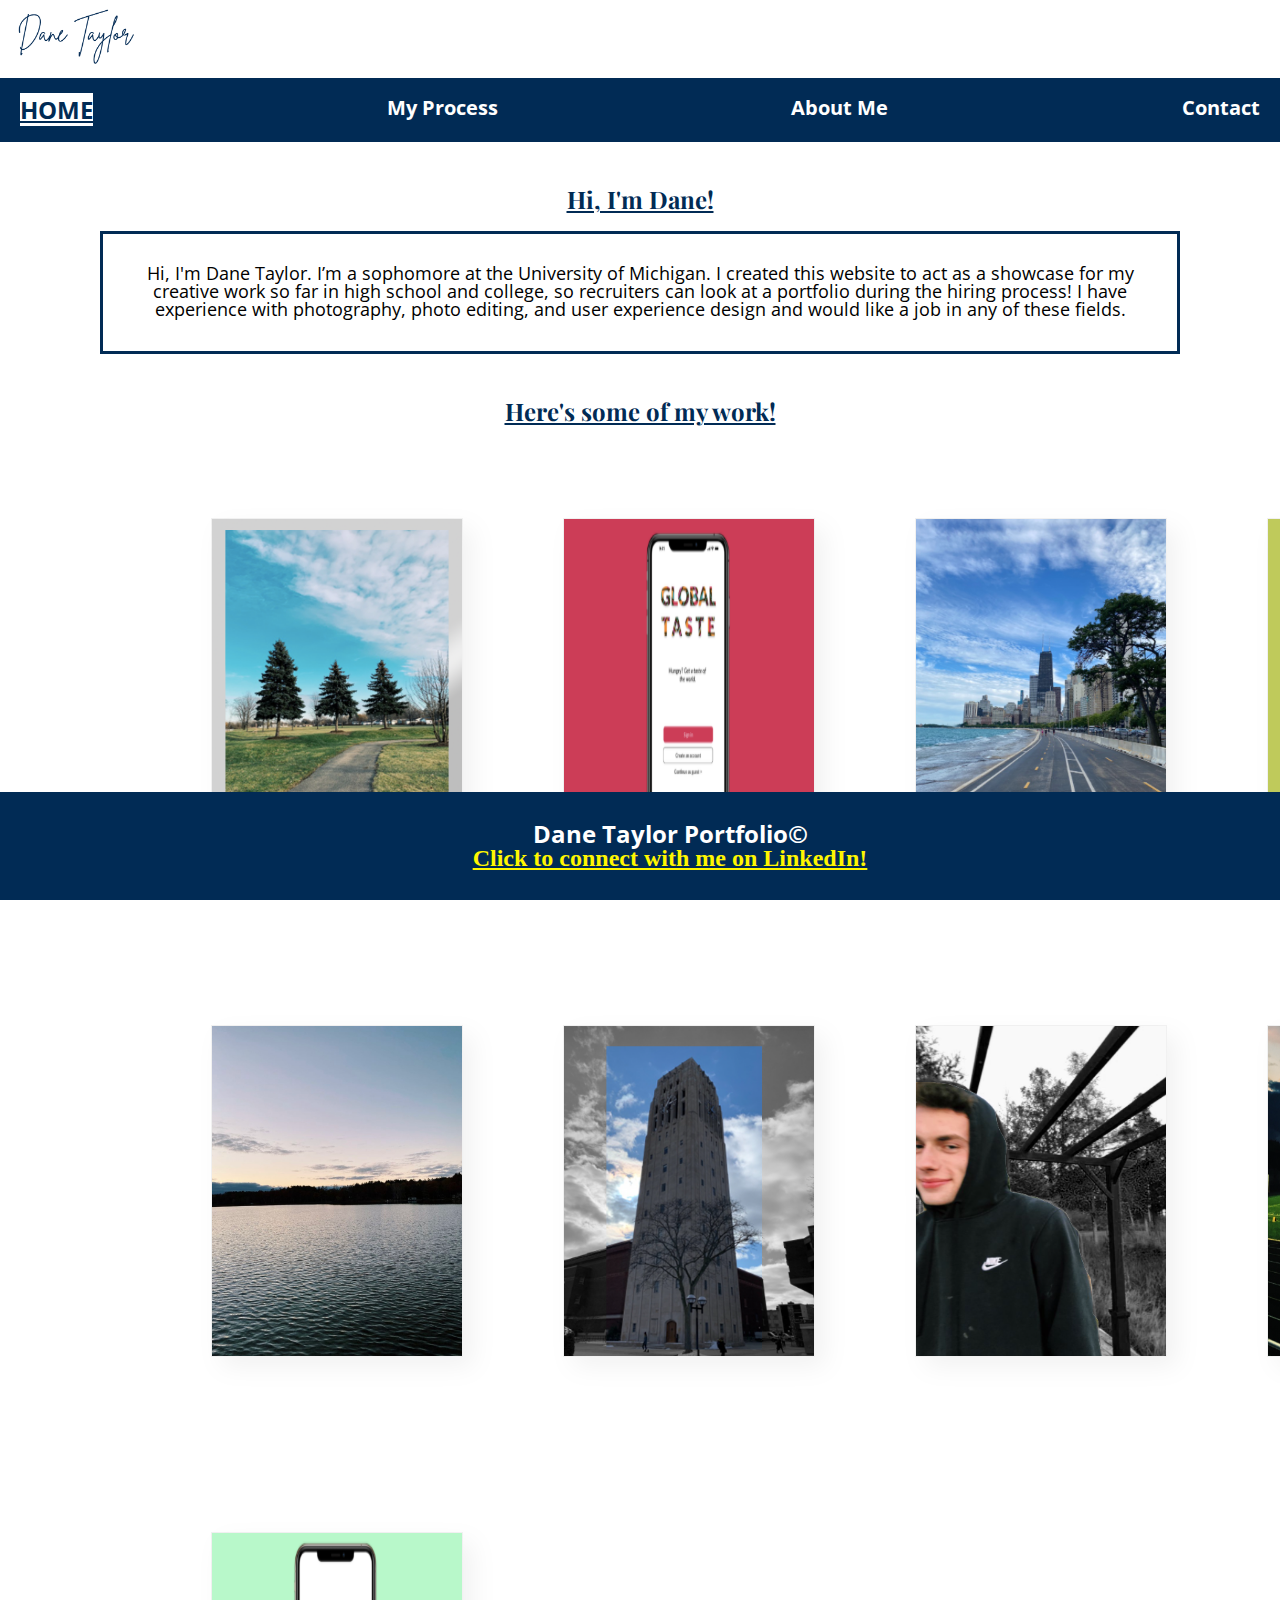
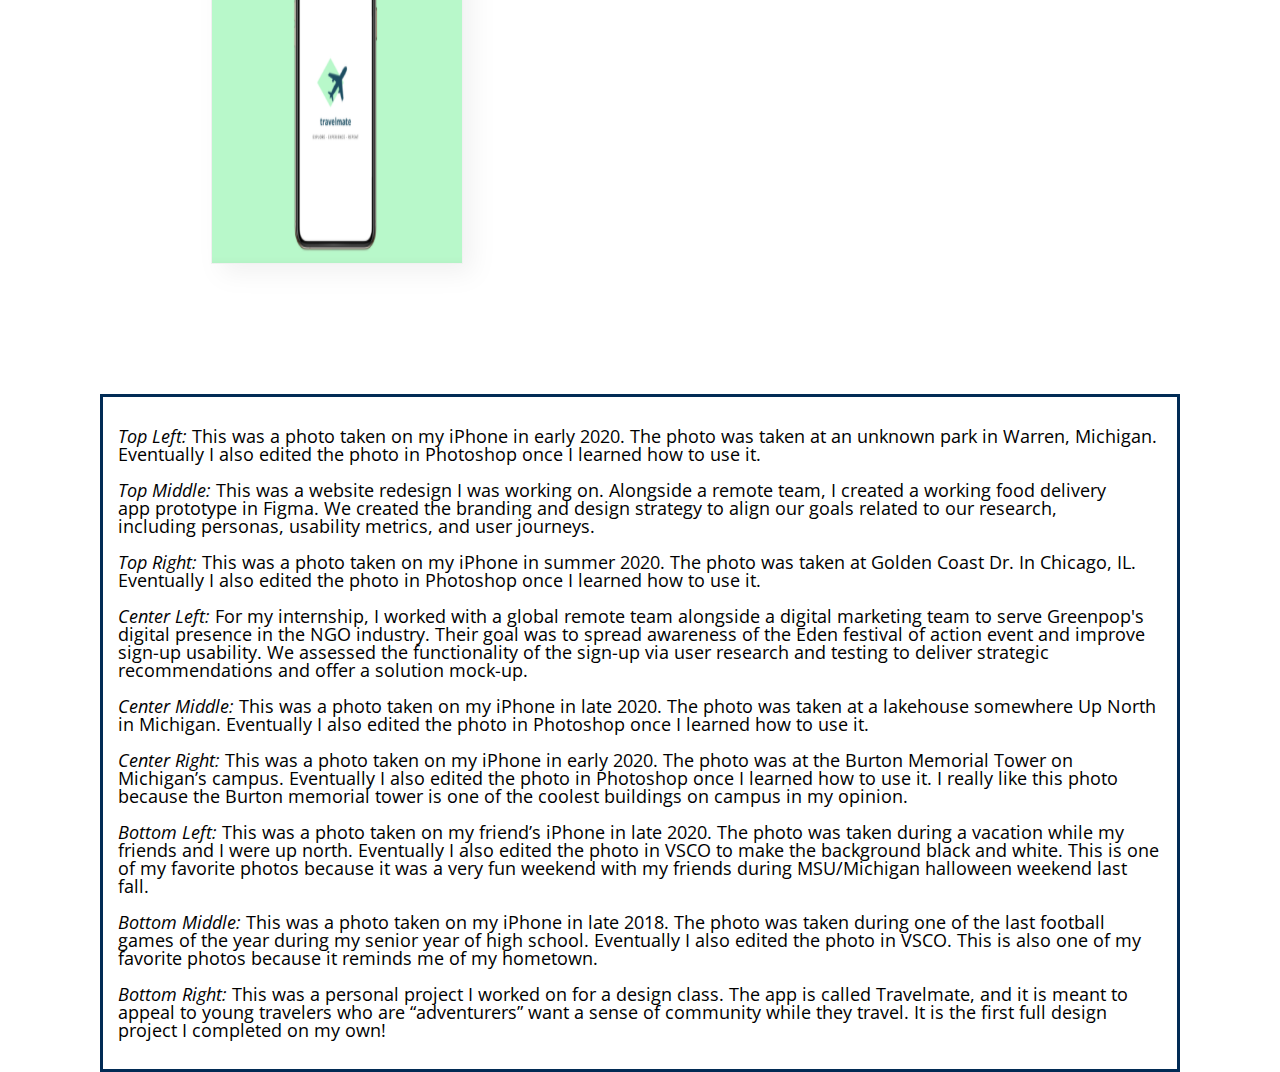
<file: index.html>
<!DOCTYPE html>
<html lang="en">
<head>
  <title>Home | Dane Taylor</title>
  <meta charset="UTF-8">
  <meta name="viewport" content="width=device-width, initial-scale=1.0">
  <link rel="stylesheet" type="text/css" href="css/html5reset.css">
  <link rel="stylesheet" href = "css/style.css"/>
  <link rel="preconnect" href="https://fonts.gstatic.com">
  <link href="https://fonts.googleapis.com/css2?family=Playfair+Display:wght@700&display=swap" rel="stylesheet">
  <link rel="preconnect" href="https://fonts.gstatic.com">
  <link href="https://fonts.googleapis.com/css2?family=Open+Sans:wght@300&display=swap" rel="stylesheet">
</head>
<body>
  <header>
    <div class ="skip"><a href=".intropage">Skip to Main Content</a></div>
    <img src = "images/aye.jpg" width = "150" alt="logo" id = "logo">
    <nav>
      <ul class = "nav_links">
        <li class = "current_item"><a href = "index.html">Home</a></li>
		<li class = "nav_item"><a href="myprocess.html">My Process</a></li>
		<li class = "nav_item"><a href="aboutme.html">About Me</a></li>
        <li class = "nav_item"><a href="contact.html">Contact</a></li>
      </ul>
    </nav>
    <h1>Hi, I'm Dane!</h1>
  </header>
  <main class = intropage>
    <div class = "introtext">
    <p> Hi, I'm Dane Taylor. I’m a sophomore at the University of Michigan. I created this website to act as a showcase for my creative work so far in high school and college, so recruiters can look at a portfolio during the hiring process! I have experience with photography, photo editing, and user experience design and would like a job in any of these fields. 
    </p>
	<br>
  </div>
    <h1>Here's some of my work!</h1>
    <div class="gallery"> 
      <div class = "flip-card">
        <div class ="flip-card-inner">
          <div class = "flip-card-front">
            <img id="image1" src="images/gradient.png" width = "125" height = "175" alt = "Tree" />
          </div>
          <div class= "flip-card-back">
            <p> A tree in Detroit, MI</p>
          </div>
        </div>
      </div>
        <div class = "flip-card">
          <div class ="flip-card-inner">
            <div class = "flip-card-front">
              <img id="image2" src="images/taste.png" width = "125" height = "175" alt="A mobile app" />
            </div>
            <div class= "flip-card-back">
              <p> A mobile design</p>
            </div>
          </div>
        </div>
        <div class = "flip-card">
          <div class ="flip-card-inner">
            <div class = "flip-card-front">
              <img id="image3" src="images/stamp.png" width = "125" height = "175" alt="Chicago" />
            </div>
            <div class= "flip-card-back">
              <p> A photo of Chicago</p>
            </div>
          </div>
        </div>
        <div class = "flip-card">
          <div class ="flip-card-inner">
            <div class = "flip-card-front">
              <img id="image4" src="images/greenpop.png" width = "125" height = "175" alt="A computer" />
            </div>
            <div class= "flip-card-back">
              <p> Webpage redesign</p>
            </div>
          </div>
        </div>
        <div class = "flip-card">
          <div class ="flip-card-inner">
            <div class = "flip-card-front">
              <img id="image5" src="images/lake.jpg"  width = "125" height = "175" alt="Photo of a lake" />
            </div>
            <div class= "flip-card-back">
              <p> Lake Up North</p>
            </div>
          </div>
        </div>
        <div class = "flip-card">
          <div class ="flip-card-inner">
            <div class = "flip-card-front">
              <img id="image6" src="images/marquee.jpg" width = "125" height = "175" alt="Photo of Tower" />
            </div>
            <div class= "flip-card-back">
              <p> Michigan Bell Tower</p>
            </div>
          </div>
        </div>
		<div class = "flip-card">
			<div class ="flip-card-inner">
			  <div class = "flip-card-front">
				<img id="image7" src="images/lasso.png" width = "125" height = "175" alt="Photo of me" />
			  </div>
			  <div class= "flip-card-back">
				<p> Edited photo of me</p>
			  </div>
			</div>
		  </div>
		  <div class = "flip-card">
			<div class ="flip-card-inner">
			  <div class = "flip-card-front">
				<img id="image8" src="images/contentawarefill.png" width = "125" height = "175" alt="Photo of football field" />
			  </div>
			  <div class= "flip-card-back">
				<p> Edited photo of football field</p>
			  </div>
			</div>
		  </div>
		  <div class = "flip-card">
			<div class ="flip-card-inner">
			  <div class = "flip-card-front">
				<img id="image9" src="images/travel.png" width = "125" height = "175" alt="Photo of mobile app" />
			  </div>
			  <div class= "flip-card-back">
				<p> App design</p>
			  </div>
			</div>
		  </div>
    </div>
	<div class="descriptions">
		<a id = "desc_one"></a>
		  <p><i>Top Left:</i> This was a photo taken on my iPhone in early 2020. The photo was taken at an unknown park in Warren, Michigan. Eventually I also edited the photo in Photoshop once I learned how to use it.</p>
		  <br>
		<a id = "desc_two"></a>
		  <p><i>Top Middle:</i> This was a website redesign I was working on. Alongside a remote team, I created a working food delivery app prototype in Figma. We created the branding and design strategy to align our goals related to our research, including personas, usability metrics, and user journeys.</p>
		  <br>
		<a id = "desc_three"></a>
		  <p> <i>Top Right:</i> This was a photo taken on my iPhone in summer 2020. The photo was taken at Golden Coast Dr. In Chicago, IL. Eventually I also edited the photo in Photoshop once I learned how to use it.</p> 
		  <br>
		<a id = "desc_four"></a>
		  <p> <i>Center Left:</i> For my internship, I worked with a global remote team alongside a digital marketing team to serve Greenpop's digital presence in the NGO industry. Their goal was to spread awareness of the Eden festival of action event and improve sign-up usability. We assessed the functionality of the sign-up via user research and testing to deliver strategic recommendations and offer a solution mock-up.</p>  
		  <br>
		<a id = "desc_five"></a>
		  <p><i>Center Middle:</i> This was a photo taken on my iPhone in late 2020. The photo was taken at a lakehouse somewhere Up North in Michigan. Eventually I also edited the photo in Photoshop once I learned how to use it.</p>
		  <br>
		<a id= "desc_six"></a>
		  <p> <i>Center Right:</i> This was a photo taken on my iPhone in early 2020. The photo was at the Burton Memorial Tower on Michigan’s campus. Eventually I also edited the photo in Photoshop once I learned how to use it. I really like this photo because the Burton memorial tower is one of the coolest buildings on campus in my opinion.</p>
		  <br>
		<a id= "desc_seven"></a>
		  <p> <i>Bottom Left:</i> This was a photo taken on my friend’s iPhone in late 2020. The photo was taken during a vacation while my friends and I were up north. Eventually I also edited the photo in VSCO to make the background black and white. This is one of my favorite photos because it was a very fun weekend with my friends during MSU/Michigan halloween weekend last fall.</p>
		  <br>
		<a id= "desc_eight"></a>
		  <p> <i>Bottom Middle:</i> This was a photo taken on my iPhone in late 2018. The photo was taken during one of the last football games of the year during my senior year of high school. Eventually I also edited the photo in VSCO. This is also one of my favorite photos because it reminds me of my hometown.</p>
		  <br>
		<a id= "desc_nine"></a>
		  <p> <i>Bottom Right:</i> This was a personal project I worked on for a design class. The app is called Travelmate, and it is meant to appeal to young travelers who are “adventurers” want a sense of community while they travel. It is the first full design project I completed on my own!</p>
	 </div>
  <footer>
	<p> Dane Taylor Portfolio©</p>
	<a href="https://www.linkedin.com/in/dane--taylor/">Click to connect with me on LinkedIn!</a>
</footer>
</main>
</body>
</html>
</file>
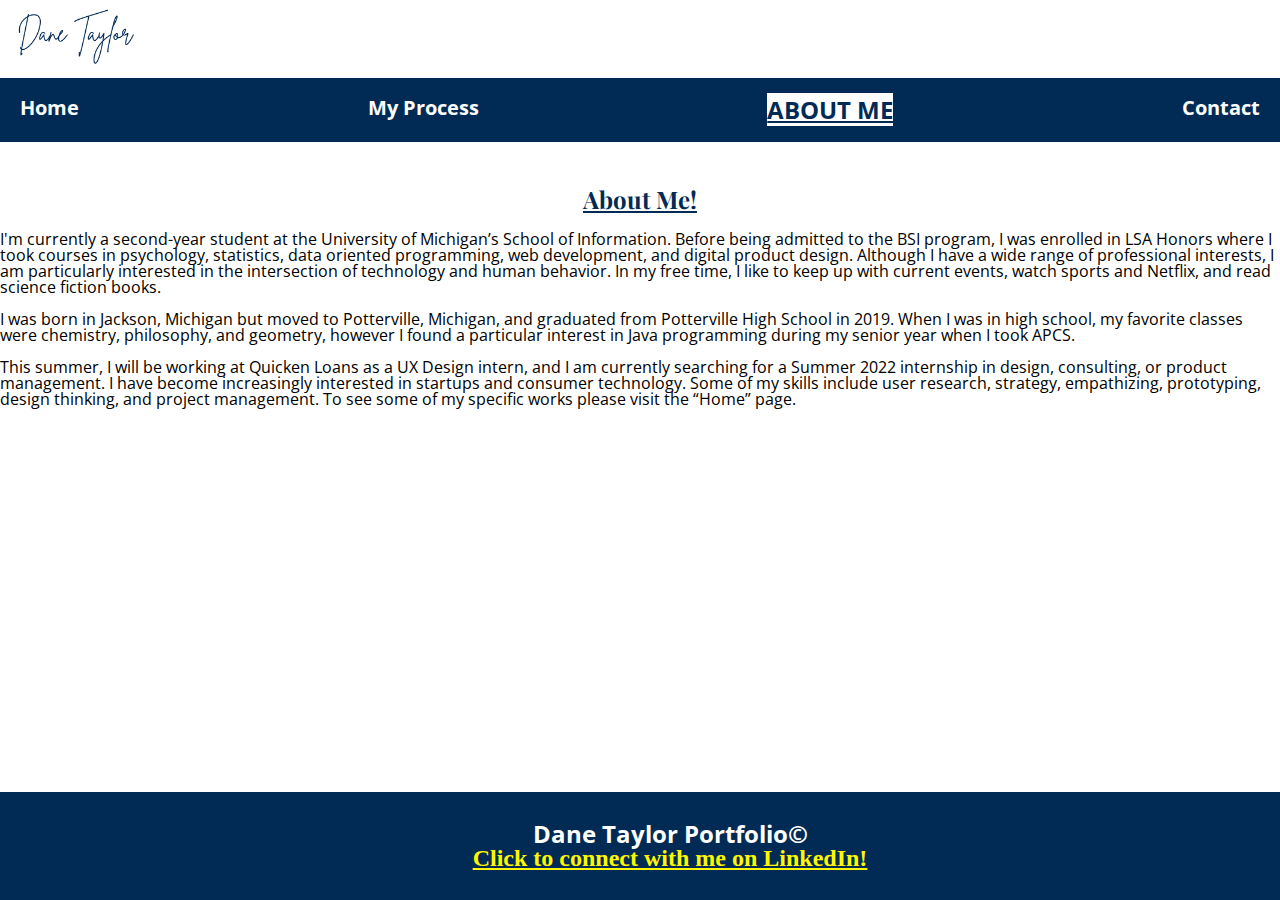
<file: aboutme.html>
<!DOCTYPE  html>
<html lang = "en">
  <head>
	<title>About Me | Dane Taylor</title>
    <meta charset="utf-8">
    <meta name="viewport" content="width=device-width, initial-scale=1.0">
    <link rel="stylesheet" type="text/css" href="css/html5reset.css">
    <link rel="stylesheet" type="text/css" href="css/style.css">
    <link rel="preconnect" href="https://fonts.gstatic.com">
    <link href="https://fonts.googleapis.com/css2?family=Playfair+Display:wght@700&display=swap" rel="stylesheet">
    <link rel="preconnect" href="https://fonts.gstatic.com">
    <link href="https://fonts.googleapis.com/css2?family=Open+Sans:wght@300&display=swap" rel="stylesheet">
  </head>
  <body>    
    <header>
      <div class = 'skip'><a href = "#maincontent">Skip to Main Content</a></div>
    <img src = "images/aye.jpg" width = "150" alt="logo" id = "logo">
    <nav>
      <ul class = "nav_links">
		<li class = "nav_item"><a href = "index.html">Home</a></li>
		<li class = "nav_item"><a href="myprocess.html">My Process</a></li>
		<li class = "current_item"><a href="aboutme.html">About Me</a></li>
		<li class = "nav_item"><a href="contact.html">Contact</a></li>
  </ul>
    </header>
    <main id = "maincontent">
      <h1> About Me!</h1>
      <div class = "myacademics">
        <p> I'm currently a second-year student at the University of Michigan’s School of Information. Before being admitted to the BSI program, I was enrolled in LSA Honors where I took courses in psychology, statistics, data oriented programming, web development, and digital product design. Although I have a wide range of professional interests, I am particularly interested in the intersection of technology and human behavior. In my free time, I like to keep up with current events, watch sports and Netflix, and read science fiction books.</p><br>
        <p> I was born in Jackson, Michigan but moved to Potterville, Michigan, and graduated from Potterville High School in 2019. When I was in high school, my favorite classes were chemistry, philosophy, and geometry, however I found a particular interest in Java programming during my senior year when I took APCS.</p><br>
        <p> This summer, I will be working at Quicken Loans as a UX Design intern, and I am currently searching for a Summer 2022 internship in design, consulting, or product management. I have become increasingly interested in startups and consumer technology. Some of my skills include user research, strategy, empathizing, prototyping, design thinking, and project management. To see some of my specific works please visit the “Home” page. </p><br>
      </div>
    </main>
  </body>
  <footer>
    <p> Dane Taylor Portfolio©</p>
    <a href="https://www.linkedin.com/in/dane--taylor/">Click to connect with me on LinkedIn!</a>
  </footer>
</body>
</html>
</file>
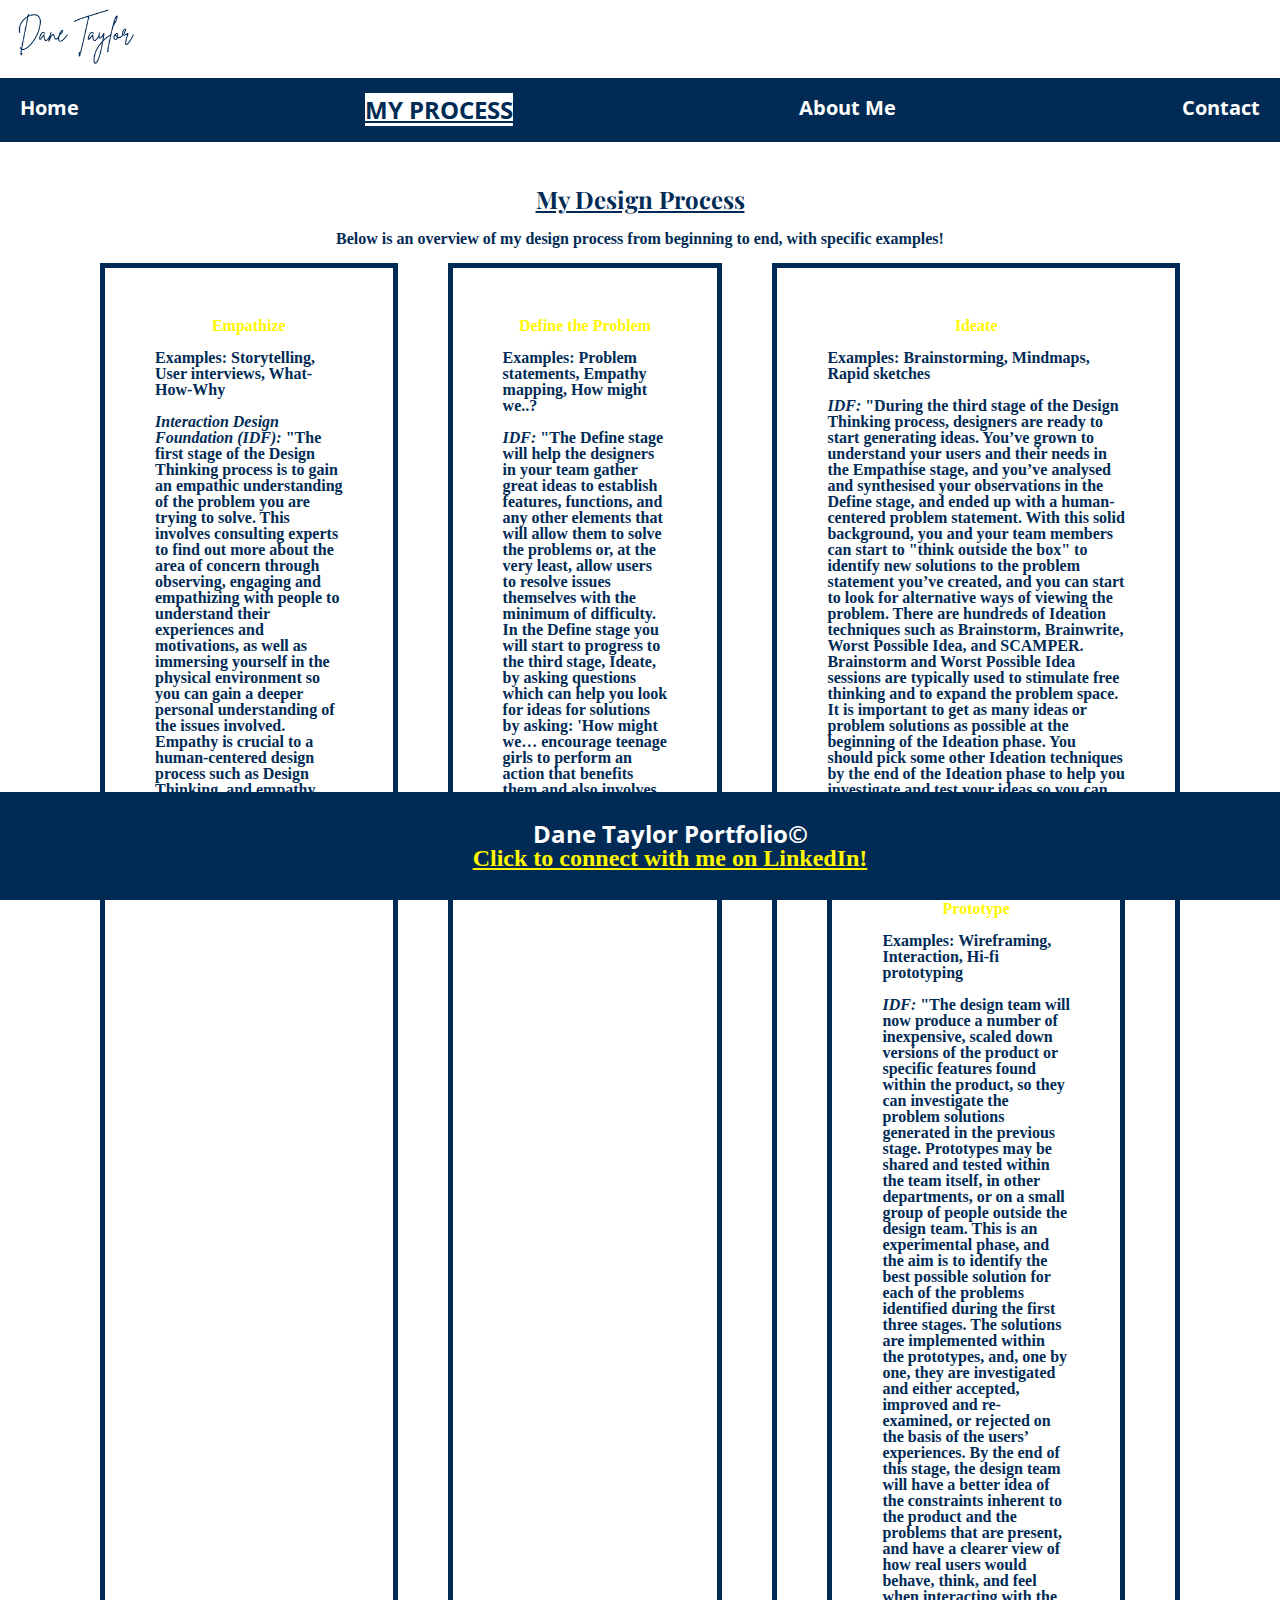
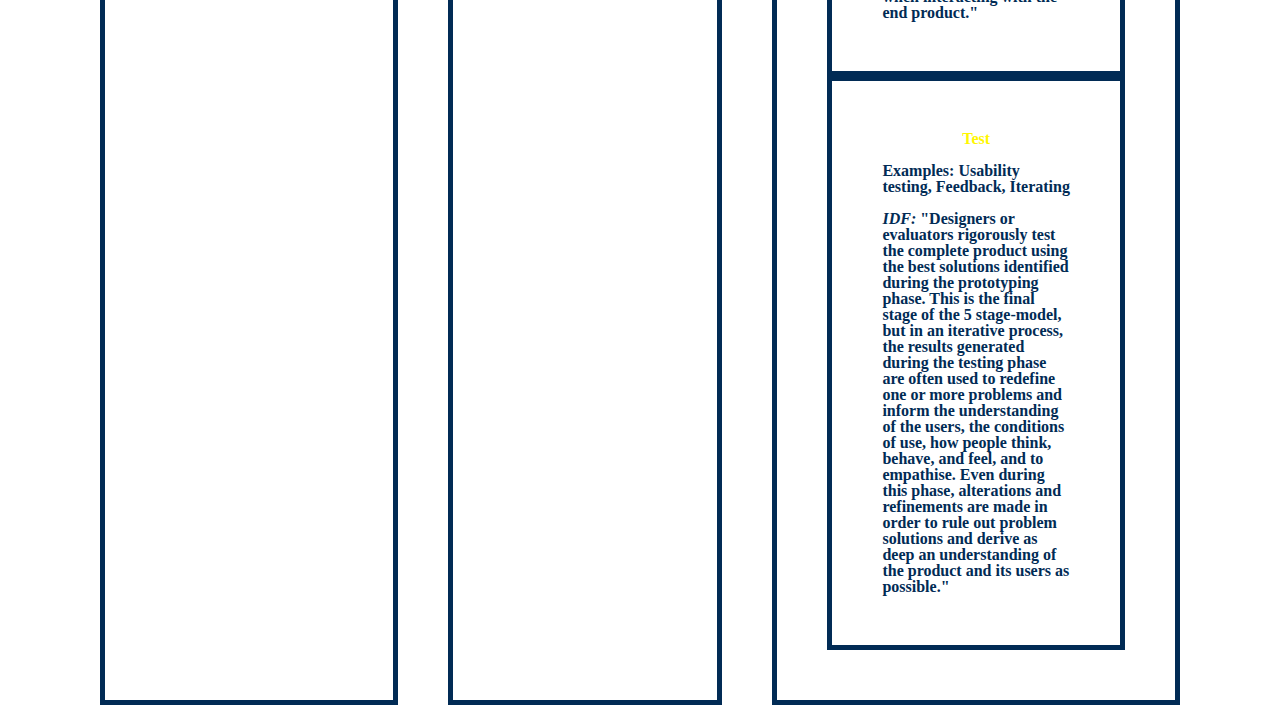
<file: myprocess.html>
<!DOCTYPE  html>
<html lang = "en">
  <head>
	<title>My Process | Dane Taylor</title>
    <meta charset="utf-8">
    <meta name="viewport" content="width=device-width, initial-scale=1.0">
    <link rel="stylesheet" type="text/css" href="css/html5reset.css">
    <link rel="stylesheet" type="text/css" href="css/style.css">
    <link rel="preconnect" href="https://fonts.gstatic.com">
    <link href="https://fonts.googleapis.com/css2?family=Playfair+Display:wght@700&display=swap" rel="stylesheet">
    <link rel="preconnect" href="https://fonts.gstatic.com">
    <link href="https://fonts.googleapis.com/css2?family=Open+Sans:wght@300&display=swap" rel="stylesheet">
    </head>
  <body>
    <header>
      <div class = "skip"><a href =".container">Skip to Main Content</a></div>
      <img src = "images/aye.jpg" width = "150" alt="logo" id = "logo">
      <nav>
        <ul class = "nav_links">
			<li class = "nav_item"><a href = "index.html">Home</a></li>
			<li class = "current_item"><a href="myprocess.html">My Process</a></li>
			<li class = "nav_item"><a href="aboutme.html">About Me</a></li>
			<li class = "nav_item"><a href="contact.html">Contact</a></li>
			</ul>
      </nav>
      <h1> My Design Process</h1>
      <h2> Below is an overview of my design process from beginning to end, with specific examples!</h2><br>
    </header>
    <main class = "container">
      <div class = "step-one">
        <a id="step-one"></a>
        <h2> Empathize</h2><br>
        <h3> Examples: Storytelling, User interviews, What-How-Why</h3><br>
        <h4><i>Interaction Design Foundation (IDF):</i> "The first stage of the Design Thinking process is to gain an empathic understanding of the problem you are trying to solve. This involves consulting experts to find out more about the area of concern through observing, engaging and empathizing with people to understand their experiences and motivations, as well as immersing yourself in the physical environment so you can gain a deeper personal understanding of the issues involved. Empathy is crucial to a human-centered design process such as Design Thinking, and empathy allows design thinkers to set aside their own assumptions about the world in order to gain insight into users and their needs."</h4>
      </div>
      <div class = "step-two">
        <a id="step-two"></a>
        <h2> Define the Problem</h2><br>
        <h3> Examples: Problem statements, Empathy mapping, How might we..?</h3><br>
        <h4><i>IDF:</i> "The Define stage will help the designers in your team gather great ideas to establish features, functions, and any other elements that will allow them to solve the problems or, at the very least, allow users to resolve issues themselves with the minimum of difficulty. In the Define stage you will start to progress to the third stage, Ideate, by asking questions which can help you look for ideas for solutions by asking: 'How might we… encourage teenage girls to perform an action that benefits them and also involves your company’s food-product or service?'"</h4>
      </div>
      <div class = "step-three">
        <a id = "step-three">
        <h2> Ideate</h2><br>
        <h3> Examples: Brainstorming, Mindmaps, Rapid sketches</h3><br>
        <h4><i>IDF:</i> "During the third stage of the Design Thinking process, designers are ready to start generating ideas. You’ve grown to understand your users and their needs in the Empathise stage, and you’ve analysed and synthesised your observations in the Define stage, and ended up with a human-centered problem statement. With this solid background, you and your team members can start to "think outside the box" to identify new solutions to the problem statement you’ve created, and you can start to look for alternative ways of viewing the problem. There are hundreds of Ideation techniques such as Brainstorm, Brainwrite, Worst Possible Idea, and SCAMPER. Brainstorm and Worst Possible Idea sessions are typically used to stimulate free thinking and to expand the problem space. It is important to get as many ideas or problem solutions as possible at the beginning of the Ideation phase. You should pick some other Ideation techniques by the end of the Ideation phase to help you investigate and test your ideas so you can find the best way to either solve a problem or provide the elements required to circumvent it."</h4>
      <div class = "step-four">
        <a id = "step-four">
        <h2> Prototype</h2><br>
        <h3> Examples: Wireframing, Interaction, Hi-fi prototyping</h3><br>
        <h4><i>IDF:</i> "The design team will now produce a number of inexpensive, scaled down versions of the product or specific features found within the product, so they can investigate the problem solutions generated in the previous stage. Prototypes may be shared and tested within the team itself, in other departments, or on a small group of people outside the design team. This is an experimental phase, and the aim is to identify the best possible solution for each of the problems identified during the first three stages. The solutions are implemented within the prototypes, and, one by one, they are investigated and either accepted, improved and re-examined, or rejected on the basis of the users’ experiences. By the end of this stage, the design team will have a better idea of the constraints inherent to the product and the problems that are present, and have a clearer view of how real users would behave, think, and feel when interacting with the end product."</h4>
      </div>
      <div class = "step-five">
        <a id = "step-five">
        <h2> Test</h2><br>
        <h3> Examples: Usability testing, Feedback, Iterating</h3><br>
        <h4><i>IDF:</i> "Designers or evaluators rigorously test the complete product using the best solutions identified during the prototyping phase. This is the final stage of the 5 stage-model, but in an iterative process, the results generated during the testing phase are often used to redefine one or more problems and inform the understanding of the users, the conditions of use, how people think, behave, and feel, and to empathise. Even during this phase, alterations and refinements are made in order to rule out problem solutions and derive as deep an understanding of the product and its users as possible."</h4>
      </div>
    </main>
    <footer>
      <p> Dane Taylor Portfolio©</p>
      <a href="https://www.linkedin.com/in/dane--taylor/">Click to connect with me on LinkedIn!</a>
    </footer>
</body>
</html>
</file>
<file: css/style.css>
title {
  font-size: 100px;
}

h1 { 
  font-family: 'Playfair Display', serif;
  font-size: 24px;
  text-align: center;
  color: #012B55 ;
  text-decoration: underline;
  margin: 20px;
}

h2 {
  text-align: center;
}

body {
  margin-right: auto;
  margin-left: auto;
  background-color:#FFFFFF;
}

footer {
  background-color: #012B55;
  color: #FFFFFF;
  padding: 30px;
  position: fixed;
  bottom: 0;
  text-align: center;
  font-size: 24px;
  margin-top: 20px;
  font-weight: bold;
}

footer p {
  color: #FFFFFF;
}

footer a {
  color: #FFF700;
}

nav {
  background-color: #012B55;
  text-align: center;
}

.nav_links {
  list-style: none; 
  display: flex;
  flex-direction: column;
  justify-content: center;
}

.nav_item a {
  color: #FFFFFF;
  text-decoration: none;
  font-family: 'Open Sans', sans-serif;
}

.nav_item a:hover, a:focus {
  color: #123C69;
  text-decoration: underline;
  -webkit-text-decoration-style: dashed;
          text-decoration-style: dashed;
}

.current_item a {
  background-color: #FFFFFF;
  font-family: 'Open Sans', sans-serif;
  box-shadow: 1px #FFFFFF;
  color: #012B55;
  text-transform: uppercase;
  font-size: 24px;
}

.container {
  color: #012B55;
  margin-right: 50px;
  margin-left: 50px;
}

.step-one {
  background-color: #FFFFFF;
  border: 5px solid #012B55;
  padding: 50px;
  grid-column: 1 / span 1;
}

.step-one h2 {
  text-align: center;
  color: #FFF700;
}

.step-two {
  background-color: #FFFFFF;
  border: 5px solid #012B55 ;
  padding: 50px;
  grid-column: 2 / span 1;
}

.step-two h2 {
  text-align: center;
  color: #FFF700;
}

.step-three {
  background-color: white;
  border: 5px solid #012B55;
  padding: 50px;
  grid-column: 3 / span 1;
}

.step-three h2 {
  text-align: center;
  color: #FFF700;
}

.step-four {
  background-color: #FFFFFF;
  border: 5px solid #012B55;
  padding: 50px;
  grid-column: 4 / span 1;
}

.step-four h2 {
  text-align: center;
  color: #FFF700;
}

.step-five {
  background-color: #FFFFFF;
  border: 5px solid #012B55;
  padding: 50px;
  grid-column: 5 / span 1;
}

.step-five h2 {
  text-align: center;
  color: #FFF700;
}

.skip a {
  color: #012B55;
  height: 24px;
  left:75%;
  position: absolute;
  transform: translateY(-100%);
  transition: transform 0.5s;
  }
  
  .skip a:focus {
    transform: translateY(0%);
  }
  
.gallery {
  display: grid;
  grid-template-columns: auto auto auto auto;
  grid-template-rows: auto auto auto auto;
  grid-column-gap: 0px;
  grid-row-gap: 0px;
  height: 100%;
  width: 99%;
  margin: 0 auto;
  margin-bottom: 20px;
}
 
p {
  color:black;
  font-family: 'Open Sans', sans-serif;
  text-decoration: none;
}

.descriptions {
  border: 3px solid #012B55;
  margin-top: 30px;
  margin-bottom: 30px;
  margin-right: 5px;
  margin-left: 5px;
  padding-top: 30px;
  padding-bottom: 30px;
  padding-right: 15px;
  padding-left: 15px;
}

.introtext {
  text-align: center;
  margin: 15px;
  border: 3px solid #012B55;
  padding-bottom: 15px;
  padding-top: 30px;
  padding-right: 15px;
  padding-left: 15px;
}

h1 {
  padding-top: 25px;
}

h2{
  color: #012B55;
}

.form-for-contact {
  color: #012B55;
  text-align: center;
}

body, html {
  height: 100%;
}

input[name=fullname], input[name=email], input[name=message]{
  width: 25%;
  padding: 12px;
  border: 1px solid #123C69;
  border-radius: 5px;
  box-sizing: border-box;
  resize: vertical;
}

label {
  padding: 20px 20px 20px 0;
  display: inline-block;
}

button {
  justify-content: center;
  align-items: center;
  background-color: #123C69;
  color: white;
  padding: 12px 20px;
  border: none;
  border-radius: 5px;
  display: flex;
}

#myForm {
  text-align: center;
}

.flip-card {
  background-color: transparent;
  width: 125px;
  height: 175px;
  border: 1px solid #f1f1f1;
  margin-top: 75px;
}

.flip-card-inner {
  position: relative;
  width: 100%;
  height: 100%;
  text-align: center;
  transition: transform 0.8s;
  transform-style: preserve-3d;
}

.flip-card:active .flip-card-inner {
  transform: rotateY(180deg);
}

.flip-card-front, .flip-card-back {
  position: absolute;
  width: 100%;
  height: 100%;
  -webkit-backface-visibility: hidden;
  backface-visibility: hidden;
}

.flip-card-front {
  background-color: #bbb;
  color: black;
}

.flip-card-back {
  background-color: white;
  transform: rotateY(180deg);
}

@media screen and (min-width: 768px) {

  .container {
    display: grid;
    grid-template-rows: auto;
    grid-template-columns: auto;
    row-gap: 20px;
    column-gap: 20px;
  }

  .descriptions {
    margin-right: 75px;
    margin-left: 75px;
    font-size: 16px;
  }
 
  .introtext {
    margin-right: 75px;
    margin-left: 75px;
    font-size: 16px;
  }
  
  .nav_links {
    flex-direction: row;
    justify-content: space-between;
    padding: 18px;
    font-weight: bold;
    font-size: 20px;
  }

  .gallery {
    width:90%;
    row-gap: 25px;
    column-gap: 25px;
  }

  #image1, #image2, #image3, #image4, #image5, #image6, #image7, #image8, #image9 {
    width: 200px;
    height: 260px;
    filter: drop-shadow(8px 8px 10px gray);
  }

  .flip-card {
    background-color: transparent;
    width: 200px;
    height: 260px;
    border: 1px solid #f1f1f1;
  }

  #logo {
   animation-name: mymove;
   animation-duration: 5s;
   animation-iteration-count: 1;
 }

 @-webkit-keyframes mymove {
   from{ 
     width: 25px;
     opacity: 0;
   }
   to{
     width: 150px;
     opacity: 1;
   } 
 }
 
 @keyframes mymove {
   from{
     width: 25px;
     opacity: 0;
   }
   to{
     width: 150px;
     opacity: 1;
   }
 } 

 @media (prefers-reduced-motion:reduce ){
   #logo{
     animation: none;
   }
   .flip-card:active .flip-card-inner {
    transform: None;
  }
 }
}

@media screen and (min-width: 1280px) {
  .gallery {
    width: 67%;
    row-gap: 100px;
    column-gap: 100px;
  }

  #image1, #image2, #image3, #image4, #image5, #image6, #image7, #image8, #image9 {
    width: 250px;
    height: 330px;
    filter: drop-shadow(10px 10px 12px #f1f1f1);
  }

  .container {
    display: grid;
    grid-template-rows: auto;
    grid-template-columns: auto;
    row-gap: 50px;
    column-gap: 50px;
    margin-right: 100px;
    margin-left: 100px;
  }
  
  .nav_links {
    flex-direction: row;
    justify-content: space-between;
    padding: 20px;
    font-weight: bold;
    font-size: 20px;
  }

  .introtext {
    margin-right: 100px;
    margin-left: 100px; 
    font-size: 18px;
  }

  .descriptions {
    margin-right: 100px;
    margin-left: 100px;
    font-size: 18px;
  }

  footer {
    position: fixed;
    bottom: 0;
    width: 100%;
  }

  .flip-card  {
    background-color: transparent;
    width: 250px;
    height: 330px;
    border: 1px solid #f1f1f1;
  }
}
</file>
